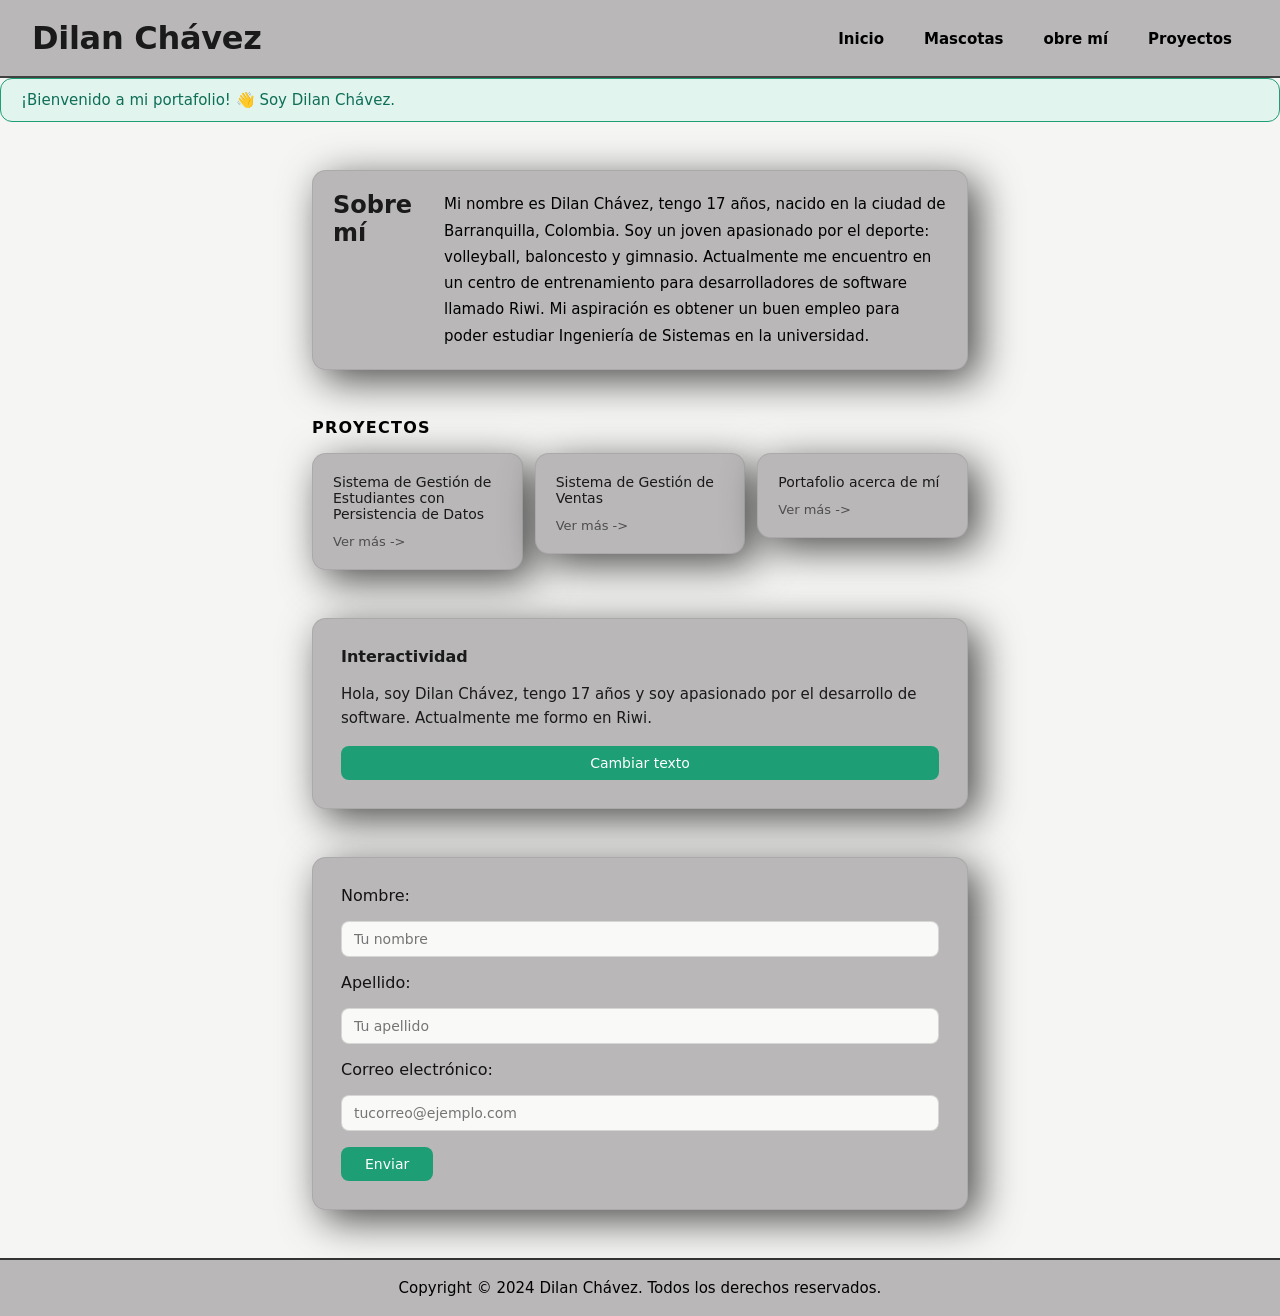
<file: assets/index.html>
<!DOCTYPE html>
<html lang="es">
<head>
  <meta charset="UTF-8">
  <title>Portafolio - Dilan Chávez</title>
  <meta name="viewport" content="width=device-width, initial-scale=1.0">
  <link rel="stylesheet" href="style.min.css">
</head>
<body>

  <!-- ── ENCABEZADO ── -->
  <header>
    <span id="logo">Dilan Chávez</span>
    <button id="botton-menu" onclick="showMenu()">
            ≡
    </button>
    <nav class="nav-menu">
      <ul>
        <li><a href="#"><strong>Inicio</strong></a></li>
        <li><a href="mascotas.html"><strong>Mascotas</strong></a></li>
        <li><a href="#sobre-mi"><strong>obre mí</strong></a></li>
        <li><a href="#proyectos"><strong>Proyectos</strong></a></li>
      </ul>
    </nav>
  </header>

  <!-- ── BIENVENIDA (controlada por JS) ── -->
  <div id="bienvenida" role="status" aria-live="polite"></div>

  <main>

    <!-- ── SOBRE MÍ ── -->
    <section class="yo" id="sobre-mi" aria-label="Sobre mí">
      <h2>Sobre mí</h2>
      <p>Mi nombre es Dilan Chávez, tengo 17 años, nacido en la ciudad de Barranquilla, Colombia. Soy un joven apasionado por el deporte: volleyball, baloncesto y gimnasio. Actualmente me encuentro en un centro de entrenamiento para desarrolladores de software llamado Riwi. Mi aspiración es obtener un buen empleo para poder estudiar Ingeniería de Sistemas en la universidad.</p>
    </section>

    <!-- ── PROYECTOS ── -->
    <section class="proyectos" id="proyectos" aria-label="Proyectos">
      <label class="section-label" for="proyecto">Proyectos</label>
      <ul>
        <li>
          <a href="https://github.com/dilandcv/Performance_test.git" class="proye" target="_blank" rel="noopener">
            Sistema de Gestión de Estudiantes con Persistencia de Datos
          </a>
        </li>
        <li>
          <a href="https://github.com/brayanlozada1102-collab/C3_Customer_Order_Management_System.git" class="proye" target="_blank" rel="noopener">
            Sistema de Gestión de Ventas
          </a>
        </li>
        <li>
          <a href="https://github.com/dilandcv/US_HTML.git" class="proye" target="_blank" rel="noopener">
            Portafolio acerca de mí
          </a>
        </li>
      </ul>
    </section>

    <!-- ── INTERACTIVIDAD JS ── -->
    <section class="js-zona" aria-label="Sección interactiva">
      <h2>Interactividad</h2>

      <!-- Texto dinámico que cambia al hacer clic -->
      <p id="parrafo-dinamico">Hola, soy Dilan Chávez, tengo 17 años y soy apasionado por el desarrollo de software. Actualmente me formo en Riwi.</p>
      <button class="btn" id="btn-cambiar-texto" type="button">Cambiar texto</button>
      
    </section>

    <!-- ── CONTACTO ── -->
    <section class="contacto" aria-label="Formulario de contacto">
      <form>
        <label class="cnto" for="name">Nombre:</label>
        <input type="text" id="name" name="name" placeholder="Tu nombre" autocomplete="given-name">

        <label class="cnto" for="apellido">Apellido:</label>
        <input type="text" id="apellido" name="apellido" placeholder="Tu apellido" autocomplete="family-name">

        <label class="cnto" for="mail">Correo electrónico:</label>
        <input type="email" id="mail" name="mail" placeholder="tucorreo@ejemplo.com" autocomplete="email">

        <input type="submit" value="Enviar">
      </form>
    </section>

  </main>

  <!-- ── PIE DE PÁGINA ── -->
  <footer>
    <p>Copyright &copy; 2024 Dilan Chávez. Todos los derechos reservados.</p>
  </footer>

  <!-- ── SCRIPT JS (antes de </body>) ── -->
  <script src="script.js"></script>

</body>
</html>
</file>
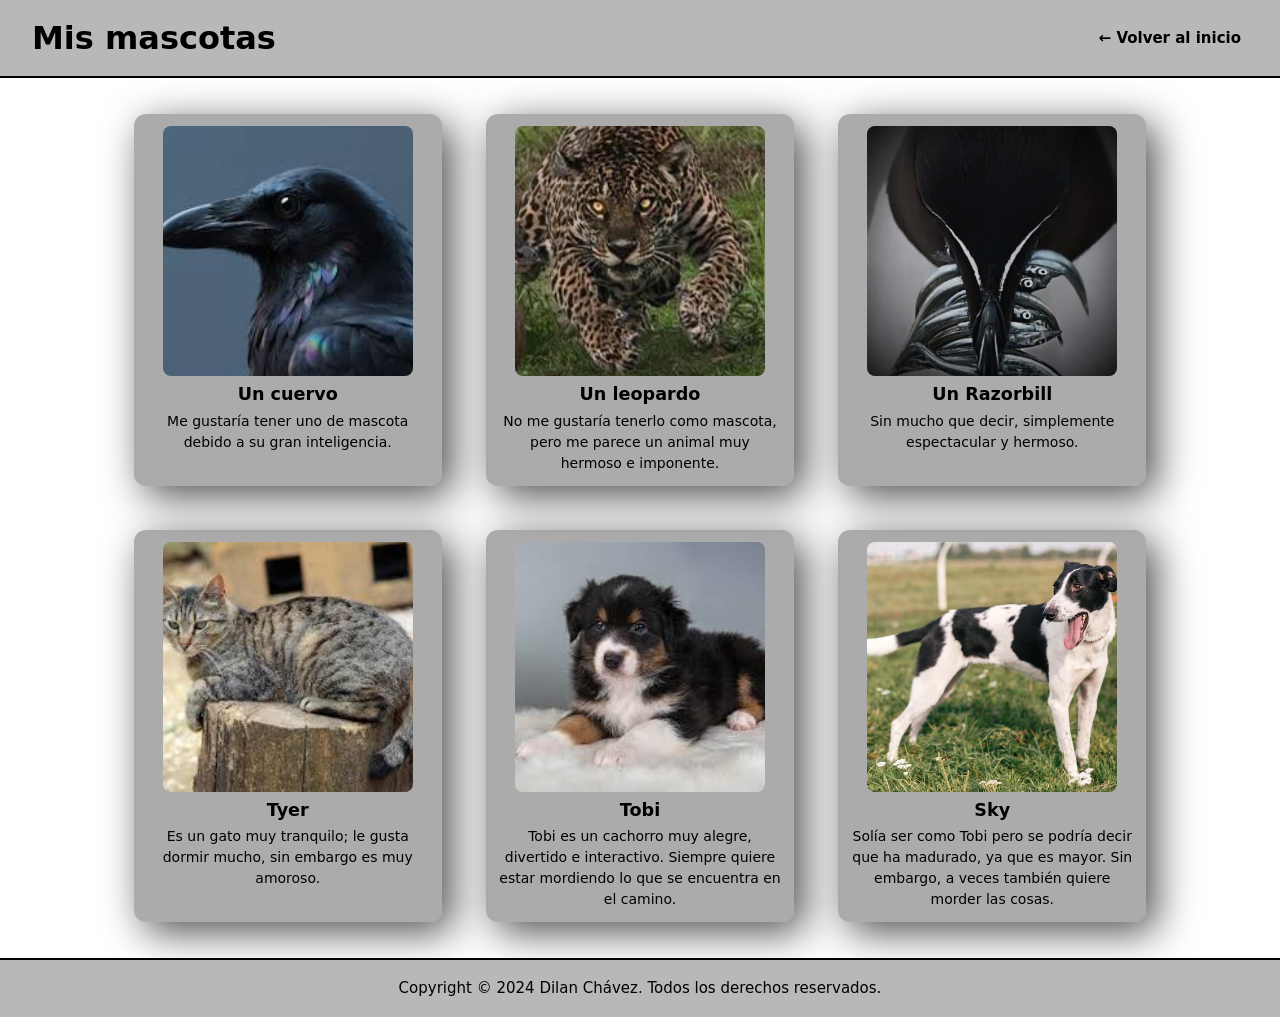
<file: mascotas.html>
<!DOCTYPE html>
<html lang="es">
<head>
  <meta charset="UTF-8">
  <meta name="viewport" content="width=device-width, initial-scale=1.0">
  <title>Mis mascotas - Dilan Chávez</title>
  <link rel="stylesheet" href="styles2.css">
</head>
<body>

  <!-- ── ENCABEZADO ── -->
  <header>
    <h1>Mis mascotas</h1>
    <a href="index.html"><strong>← Volver al inicio</strong></a>
  </header>

  <main>
    <section class="contenedor" aria-label="Galería de mascotas">

      <article class="mascota">
        <img src="img/CUERVO.jpeg" alt="Un cuervo negro posado sobre una rama">
        <h2>Un cuervo</h2>
        <p>Me gustaría tener uno de mascota debido a su gran inteligencia.</p>
      </article>

      <article class="mascota">
        <img src="img/leopardo.jpeg" alt="Un leopardo en la naturaleza">
        <h2>Un leopardo</h2>
        <p>No me gustaría tenerlo como mascota, pero me parece un animal muy hermoso e imponente.</p>
      </article>

      <article class="mascota">
        <img src="img/razorbill.jpg" alt="Un Razorbill, ave marina">
        <h2>Un Razorbill</h2>
        <p>Sin mucho que decir, simplemente espectacular y hermoso.</p>
      </article>

      <article class="mascota">
        <img src="img/images.jpeg" alt="Tyer, un gato doméstico">
        <h2>Tyer</h2>
        <p>Es un gato muy tranquilo; le gusta dormir mucho, sin embargo es muy amoroso.</p>
      </article>

      <article class="mascota">
        <img src="img/tobi.jpeg" alt="Tobi, un cachorro muy activo">
        <h2>Tobi</h2>
        <p>Tobi es un cachorro muy alegre, divertido e interactivo. Siempre quiere estar mordiendo lo que se encuentra en el camino.</p>
      </article>

      <article class="mascota">
        <img src="img/sky.avif" alt="Sky, perro mayor más tranquilo">
        <h2>Sky</h2>
        <p>Solía ser como Tobi pero se podría decir que ha madurado, ya que es mayor. Sin embargo, a veces también quiere morder las cosas.</p>
      </article>

    </section>
  </main>

  <!-- ── PIE DE PÁGINA ── -->
  <footer>
    <p>Copyright &copy; 2024 Dilan Chávez. Todos los derechos reservados.</p>
  </footer>

</body>
</html>
</file>
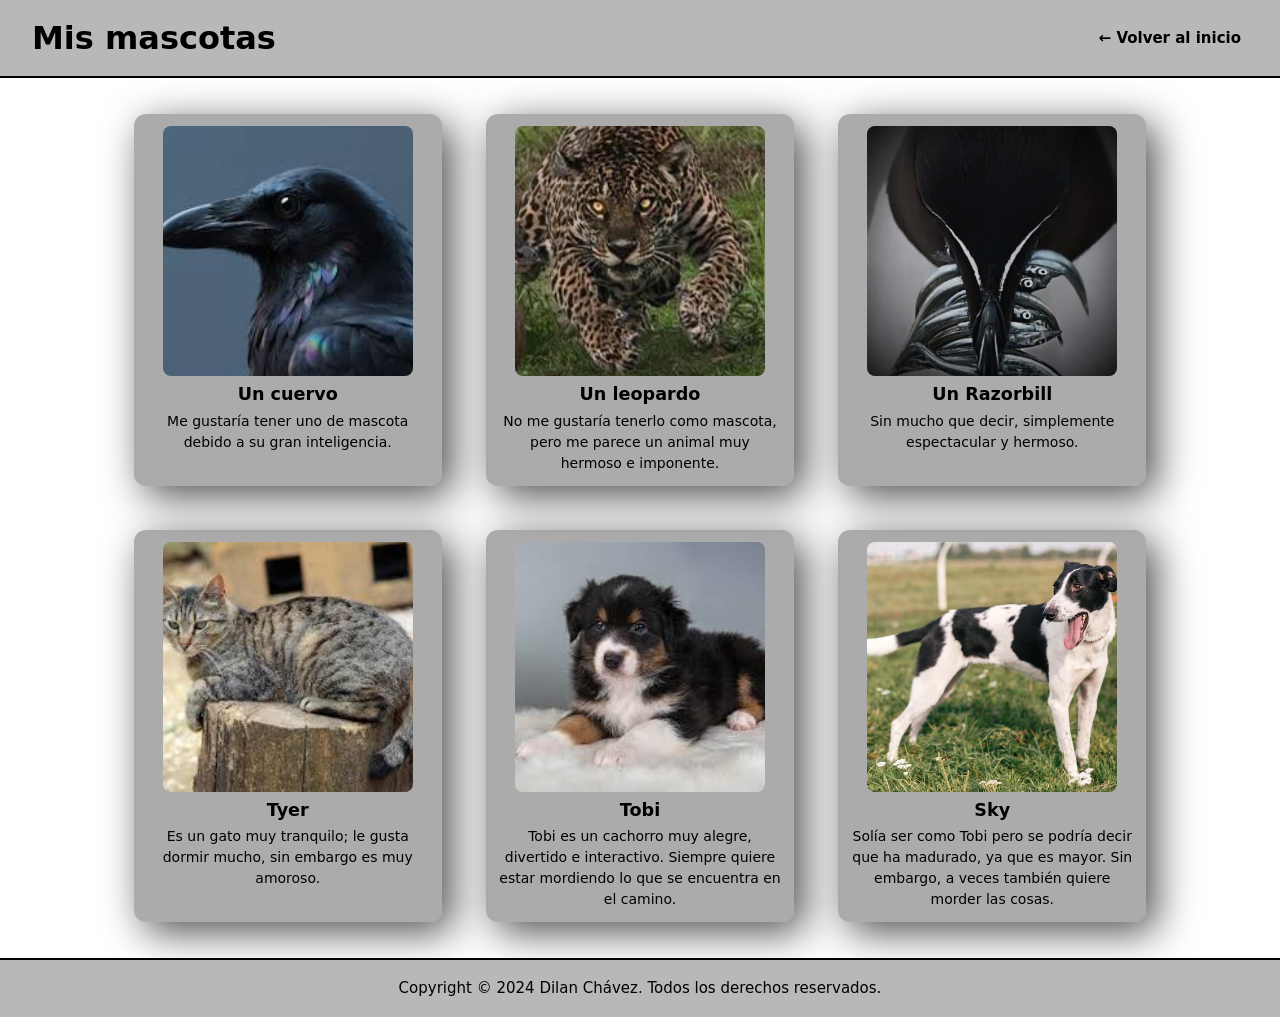
<file: assets/mascotas.html>
<!DOCTYPE html>
<html lang="es">
<head>
  <meta charset="UTF-8">
  <meta name="viewport" content="width=device-width, initial-scale=1.0">
  <title>Mis mascotas - Dilan Chávez</title>
  <link rel="stylesheet" href="mascota.min.css">
</head>
<body>

  <!-- ── ENCABEZADO ── -->
  <header>
    <h1>Mis mascotas</h1>
    <a href="index.html"><strong>← Volver al inicio</strong></a>
  </header>

  <main>
    <section class="contenedor" aria-label="Galería de mascotas">

      <article class="mascota">
        <img src="img/CUERVO.jpeg" alt="Un cuervo negro posado sobre una rama">
        <h2>Un cuervo</h2>
        <p>Me gustaría tener uno de mascota debido a su gran inteligencia.</p>
      </article>

      <article class="mascota">
        <img src="img/leopardo.jpeg" alt="Un leopardo en la naturaleza">
        <h2>Un leopardo</h2>
        <p>No me gustaría tenerlo como mascota, pero me parece un animal muy hermoso e imponente.</p>
      </article>

      <article class="mascota">
        <img src="img/razorbill.jpg" alt="Un Razorbill, ave marina">
        <h2>Un Razorbill</h2>
        <p>Sin mucho que decir, simplemente espectacular y hermoso.</p>
      </article>

      <article class="mascota">
        <img src="img/images.jpeg" alt="Tyer, un gato doméstico">
        <h2>Tyer</h2>
        <p>Es un gato muy tranquilo; le gusta dormir mucho, sin embargo es muy amoroso.</p>
      </article>

      <article class="mascota">
        <img src="img/tobi.jpeg" alt="Tobi, un cachorro muy activo">
        <h2>Tobi</h2>
        <p>Tobi es un cachorro muy alegre, divertido e interactivo. Siempre quiere estar mordiendo lo que se encuentra en el camino.</p>
      </article>

      <article class="mascota">
        <img src="img/sky.avif" alt="Sky, perro mayor más tranquilo">
        <h2>Sky</h2>
        <p>Solía ser como Tobi pero se podría decir que ha madurado, ya que es mayor. Sin embargo, a veces también quiere morder las cosas.</p>
      </article>

    </section>
  </main>

  <!-- ── PIE DE PÁGINA ── -->
  <footer>
    <p>Copyright &copy; 2024 Dilan Chávez. Todos los derechos reservados.</p>
  </footer>

</body>
</html>
</file>
<file: styles2.css>
/* ── VARIABLES GLOBALES ── */
:root {
  --color-bg: #f5f5f3;
  --color-surface: #b9b7b7;
  --color-text: #1a1a1a;
  --color-accent: #1d9e75;
  --color-border-dark: rgb(0, 0, 0);
  --color-shadow: rgba(0, 0, 0, 0.7);
  --font-size-sm: 0.875rem;
  --font-size-md: 0.9375rem;
  --radius-lg: 0.75rem;
}

/* ── RESET ── */
*, *::before, *::after {
  padding: 0;
  margin: 0;
  text-decoration: none;
  box-sizing: border-box;
  font-family: 'Segoe UI', system-ui, sans-serif;
}

/* ── IMÁGENES RESPONSIVAS ── */
img {
  max-width: 100%;
  height: auto;
  display: block;
}

/* ── BODY ── */
body {
  display: flex;
  flex-direction: column;
  min-height: 100vh;
}

/* ── HEADER ── */
header {
  width: 100%;
  background: var(--color-surface);
  border-bottom: 2px solid var(--color-border-dark);
  padding: 1.2rem 2rem;
  display: flex;
  align-items: center;
  justify-content: space-between;
  position: sticky;
  top: 0;
  z-index: 100;
}

header a {
  color: black;
  font-size: var(--font-size-md);
  padding: 0.375rem;
  border-radius: 0.625rem;
  border: 1px solid transparent;
  transition: 0.3s;
}

header a:hover {
  border-color: rgba(0, 0, 0, 0.12);
  background: var(--color-bg);
}

/* ── MAIN ── */
main {
  flex: 1 0 auto;
  width: 100%;
  max-width: 90%;
  margin: 0 auto;
  padding: 1.5rem 0;
}

/* ── GRILLA DE MASCOTAS ── */
.contenedor {
  max-width: 90%;
  margin: 0 auto;
  display: grid;
  /* Escritorio: 3 columnas */
  grid-template-columns: repeat(3, 1fr);
  gap: 1.25rem;
}

/* ── TARJETA MASCOTA ── */
.mascota {
  align-items: center;
  margin: 0.75rem;
  padding: 0.75rem;
  background-color: rgba(48, 47, 47, 0.404);
  border-radius: var(--radius-lg);
  text-align: center;
  transition: transform 0.3s ease-in-out, background-color 0.3s ease-in-out;
  box-shadow: 10px 10px 40px var(--color-shadow);
}

.mascota:hover {
  background-color: rgb(42, 50, 56);
  color: aliceblue;
  transform: scale(1.03);
}

.mascota img {
  width: 100%;
  max-width: 15.625rem;
  height: 250px;
  object-fit: cover;
  border-radius: 0.5rem;
  margin: 0 auto 0.5rem;
}

.mascota h2 {
  font-size: 1.1rem;
  margin-bottom: 0.4rem;
}

.mascota p {
  font-size: var(--font-size-sm);
  line-height: 1.5;
}

/* ── FOOTER ── */
footer {
  background: var(--color-surface);
  border-top: 2px solid var(--color-border-dark);
  padding: 1.2rem 2rem;
  display: flex;
  justify-content: center;
  align-items: center;
}

footer p {
  font-size: var(--font-size-md);
}

/* ══════════════════════════════════════
   MEDIA QUERIES
══════════════════════════════════════ */

/* ── TABLETS ── */
@media (min-width: 768px) and (max-width: 991.98px) {

  .contenedor {
    grid-template-columns: repeat(3, 1fr);
    gap: 0.75rem;
  }

  .mascota img {
    height: 180px;
  }
}

/* ── MÓVILES── */
@media (max-width: 575.98px) {

  header {
    padding: 0.75rem 1rem;
  }

  .contenedor {
    grid-template-columns: repeat(2, 1fr);
    gap: 0.5rem;
    max-width: 100%;
    padding: 0 0.5rem;
  }

  .mascota {
    margin: 0.25rem;
    padding: 0.5rem;
  }

  .mascota img {
    height: 160px;
  }
}
</file>
<file: assets/style.min.css>
:root{--color-bg:#f5f5f3;--color-surface:#b9b7b7;--color-text:#1a1a1a;--color-text-muted:#4e4e4e;--color-accent:#1d9e75;--color-accent-dark:#0f6e56;--color-accent-light:#e1f5ee;--color-border:rgba(0, 0, 0, 0.12);--color-border-dark:rgba(0, 0, 0, 0.644);--color-shadow:rgba(0, 0, 0, 0.7);--font-size-sm:0.875rem;--font-size-md:0.9375rem;--font-size-lg:1rem;--font-size-xl:2rem;--radius-sm:0.5rem;--radius-md:0.75rem;--radius-lg:0.875rem;--spacing-sm:0.75rem;--spacing-md:1.25rem;--spacing-lg:1.75rem;--spacing-xl:3rem}*,::after,::before{margin:0;padding:0;box-sizing:border-box;font-family:'Segoe UI',system-ui,sans-serif}
img{max-width:100%;height:auto;display:block}body{color:var(--color-text);background:var(--color-bg);display:flex;flex-direction:column;min-height:100vh}header{background:var(--color-surface);border-bottom:2px solid var(--color-border-dark);padding:1.2rem 2rem;display:flex;align-items:center;justify-content:space-between;position:sticky;top:0;z-index:100}
#logo{font-size:var(--font-size-xl);font-weight:600;letter-spacing:-.3px;color:var(--color-text)}nav ul{list-style:none;display:flex;gap:.5rem}nav a{text-decoration:none;font-size:var(--font-size-md);color:#000;padding:.4375rem .9375rem;border-radius:var(--radius-sm);border:1px solid transparent;transition:all .15s}nav a:hover{color:var(--color-text);border-color:var(--color-border);background:var(--color-bg)}main{max-width:720px;margin:0 auto;padding:var(--spacing-xl) 2rem;display:flex;flex-direction:column;gap:var(--spacing-xl);flex:1 0 auto;width:100%}.contacto,.yo{background:var(--color-surface);border:1px solid rgba(0,0,0,.08);border-radius:var(--radius-lg);padding:var(--spacing-md);box-shadow:10px 10px 40px var(--color-shadow)}.yo{display:flex;gap:2rem}.yo p{font-size:var(--font-size-md);color:#000;line-height:1.75}#bienvenida{background:var(--color-accent-light);border:1px solid var(--color-accent);border-radius:var(--radius-md);padding:var(--spacing-sm) var(--spacing-md);font-size:var(--font-size-md);color:var(--color-accent-dark);font-weight:500;display:none}.section-label{font-size:var(--font-size-lg);font-weight:600;text-transform:uppercase;letter-spacing:.08em;color:#030303;margin-bottom:1rem;display:block}.proyectos ul{list-style:none;display:grid;grid-template-columns:repeat(3,1fr);gap:.75rem}.proye{display:grid;gap:.5rem;background:var(--color-surface);border:1px solid rgba(0,0,0,.08);border-radius:var(--radius-lg);padding:var(--spacing-md);text-decoration:none;color:var(--color-text);font-size:var(--font-size-sm);font-weight:500;box-shadow:10px 10px 40px var(--color-shadow);transition:border-color .15s,background .15s}.proye:hover{border-color:rgba(0,0,0,.18);background-color:#1d9e75d7}.proye::after{content:"Ver más ->";font-size:.8125rem;color:var(--color-text-muted);margin-top:.25rem}.btn,input[type=submit]{font-family:inherit;font-size:var(--font-size-sm);font-weight:500;cursor:pointer;border:none;border-radius:var(--radius-sm);padding:.5625rem 1.5rem;background:var(--color-accent);color:#fff;transition:background .15s}.btn:hover,input[type=submit]:hover{background:var(--color-accent-dark)}.contacto{padding:var(--spacing-lg)}form{display:flex;flex-direction:column;gap:1rem}.cnto{font-size:var(--font-size-lg);color:#141313;font-weight:500}input[type=email],input[type=text]{font-family:inherit;font-size:var(--font-size-sm);padding:.5625rem .75rem;border-radius:var(--radius-sm);border:1px solid rgba(0,0,0,.14);background:#f9f9f7;color:var(--color-text);outline:0;transition:border-color .15s,box-shadow .15s;width:100%}input[type=email]:focus,input[type=text]:focus{border-color:var(--color-accent);box-shadow:0 0 0 3px var(--color-accent-light);background:#fff}input[type=submit]{align-self:flex-start}.js-zona{background:var(--color-surface);border:1px solid rgba(0,0,0,.08);border-radius:var(--radius-lg);padding:var(--spacing-lg);box-shadow:10px 10px 40px var(--color-shadow);display:flex;flex-direction:column;gap:1rem}.js-zona h2{font-size:var(--font-size-lg);font-weight:600}#parrafo-dinamico{font-size:var(--font-size-md);line-height:1.6;transition:opacity .3s}footer{background:var(--color-surface);border-top:2px solid rgba(0,0,0,.719);padding:1.2rem 2rem;display:flex;justify-content:center;align-items:center}footer p{font-size:var(--font-size-md);color:#000}#botton-menu{display:none}@media (min-width:576px) and (max-width:991.98px){#logo{font-size:1.4rem}main{padding:2rem 1.5rem}.proyectos ul{grid-template-columns:repeat(2,1fr)}}@media (max-width:575.98px){#botton-menu{display:block;background-color:var(--color-accent);border:solid transparent 4px;border-radius:2px;color:var(--color-accent-light);font-size:1em}nav.nav-menu{display:none}nav.nav-menu.active{display:block!important}header{padding:.75rem 1rem;flex-wrap:wrap;gap:.5rem}#logo{font-size:1.1rem}nav ul{flex-direction:column;gap:2px;width:100%}nav a{padding:.4rem .75rem;font-size:.85rem}main{padding:1.5rem 1rem;gap:1.5rem}.yo{flex-direction:column;gap:.75rem}.proyectos ul{grid-template-columns:1fr}}
</file>
<file: assets/mascota.min.css>
:root{--color-bg:#f5f5f3;--color-surface:#b9b7b7;--color-text:#1a1a1a;--color-accent:#1d9e75;--color-border-dark:rgb(0, 0, 0);--color-shadow:rgba(0, 0, 0, 0.7);--font-size-sm:0.875rem;--font-size-md:0.9375rem;--radius-lg:0.75rem}*,::after,::before{padding:0;margin:0;text-decoration:none;box-sizing:border-box;font-family:'Segoe UI',system-ui,sans-serif}img{max-width:100%;height:auto;display:block}body{display:flex;flex-direction:column;min-height:100vh}header{width:100%;background:var(--color-surface);border-bottom:2px solid var(--color-border-dark);padding:1.2rem 2rem;display:flex;align-items:center;justify-content:space-between;position:sticky;top:0;z-index:100}header a{color:#000;font-size:var(--font-size-md);padding:.375rem;border-radius:.625rem;border:1px solid transparent;transition:.3s}header a:hover{border-color:rgba(0,0,0,.12);background:var(--color-bg)}main{flex:1 0 auto;width:100%;max-width:90%;margin:0 auto;padding:1.5rem 0}.contenedor{max-width:90%;margin:0 auto;display:grid;grid-template-columns:repeat(3,1fr);gap:1.25rem}.mascota{align-items:center;margin:.75rem;padding:.75rem;background-color:rgba(48,47,47,.404);border-radius:var(--radius-lg);text-align:center;transition:transform .3s ease-in-out,background-color .3s ease-in-out;box-shadow:10px 10px 40px var(--color-shadow)}.mascota:hover{background-color:#2a3238;color:#f0f8ff;transform:scale(1.03)}.mascota img{width:100%;max-width:15.625rem;height:250px;object-fit:cover;border-radius:.5rem;margin:0 auto .5rem}.mascota h2{font-size:1.1rem;margin-bottom:.4rem}.mascota p{font-size:var(--font-size-sm);line-height:1.5}footer{background:var(--color-surface);border-top:2px solid var(--color-border-dark);padding:1.2rem 2rem;display:flex;justify-content:center;align-items:center}footer p{font-size:var(--font-size-md)}@media (min-width:768px) and (max-width:991.98px){.contenedor{grid-template-columns:repeat(3,1fr);gap:.75rem}.mascota img{height:180px}}@media (max-width:575.98px){header{padding:.75rem 1rem}.contenedor{grid-template-columns:repeat(2,1fr);gap:.5rem;max-width:100%;padding:0 .5rem}.mascota{margin:.25rem;padding:.5rem}.mascota img{height:160px}}
</file>
